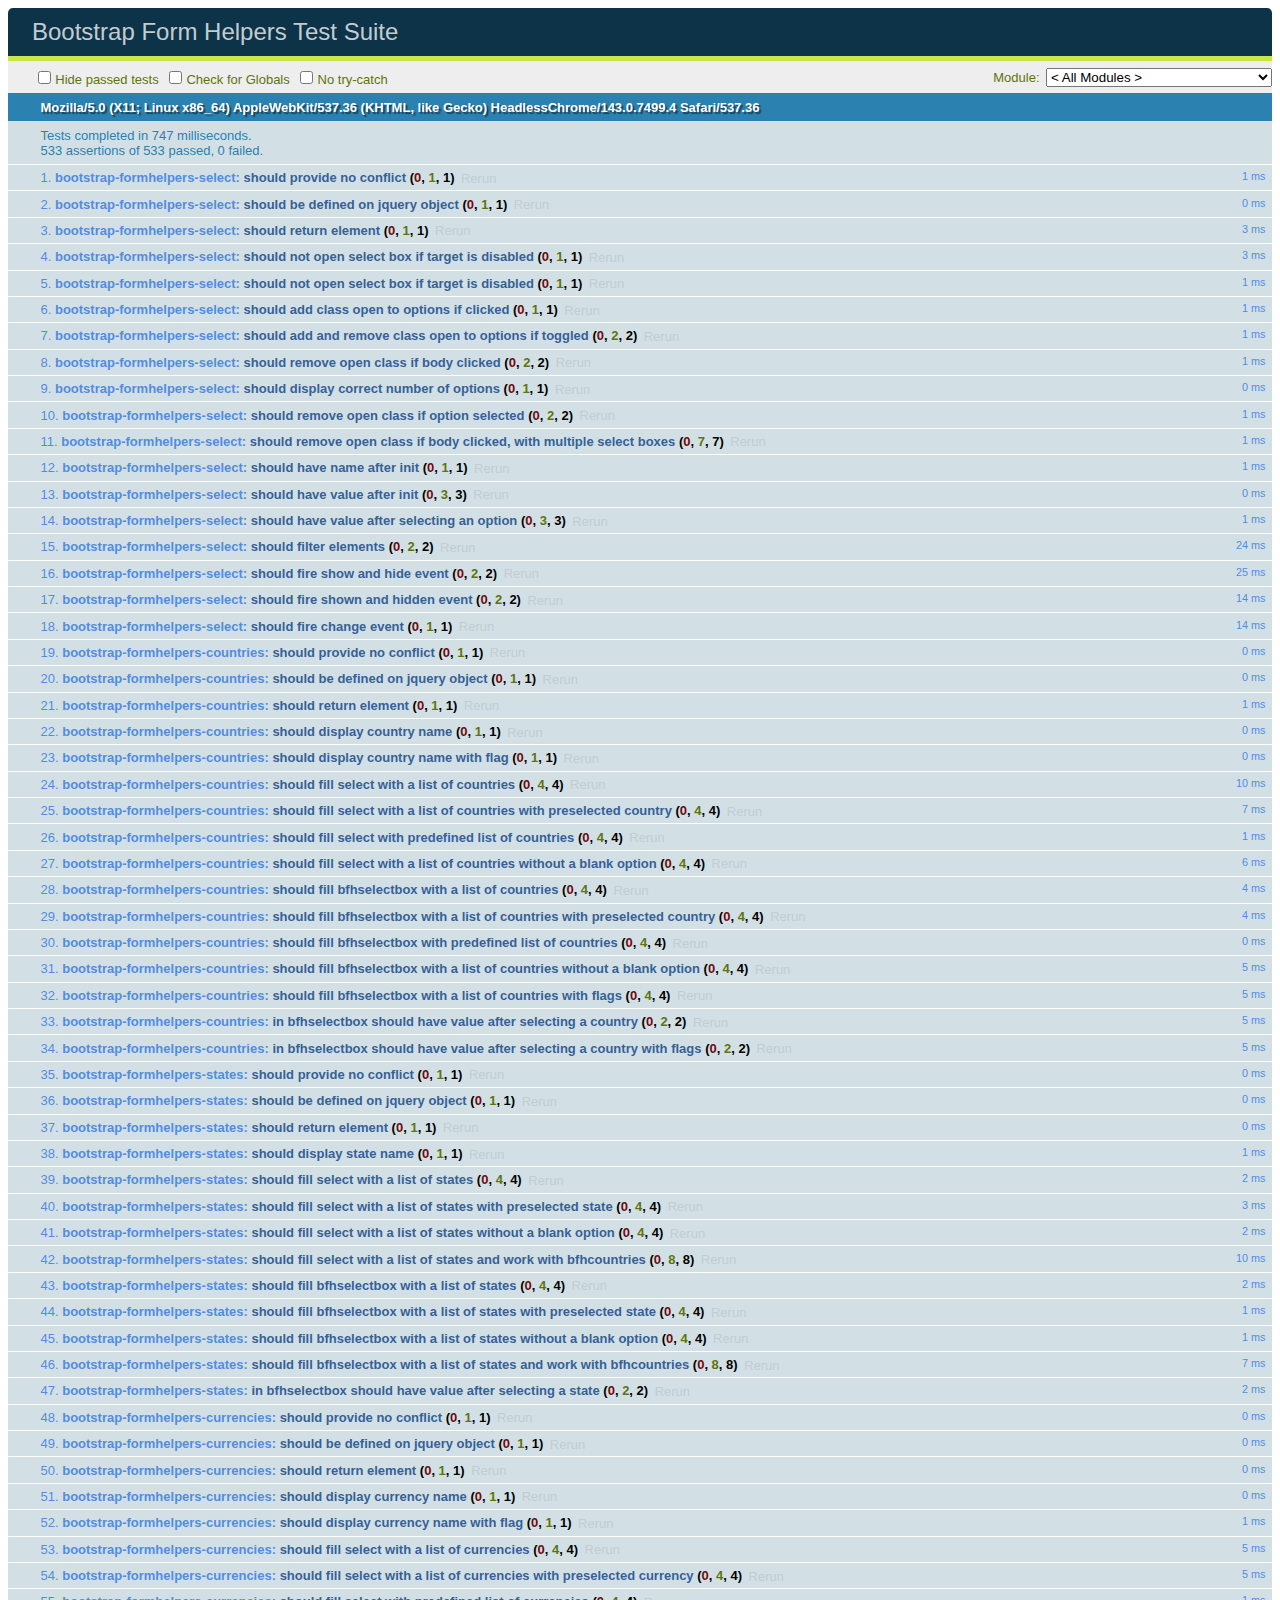
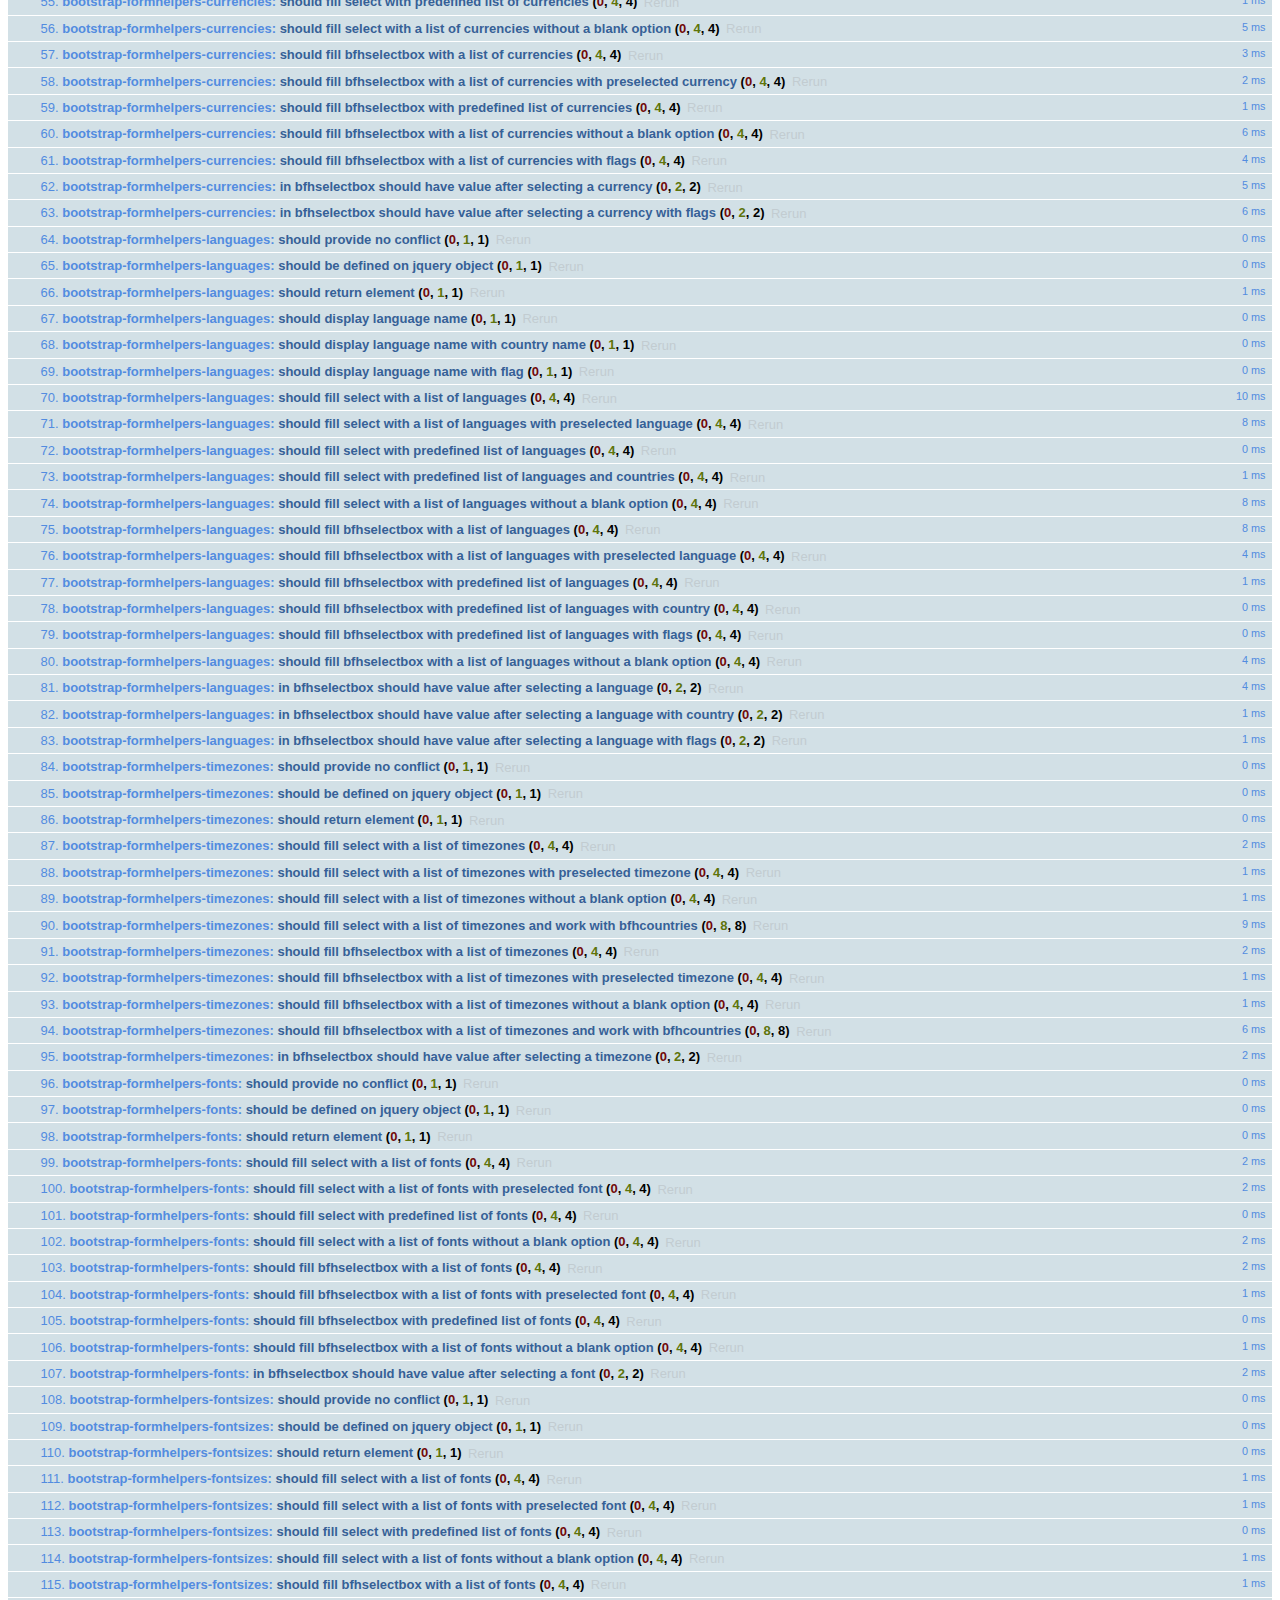
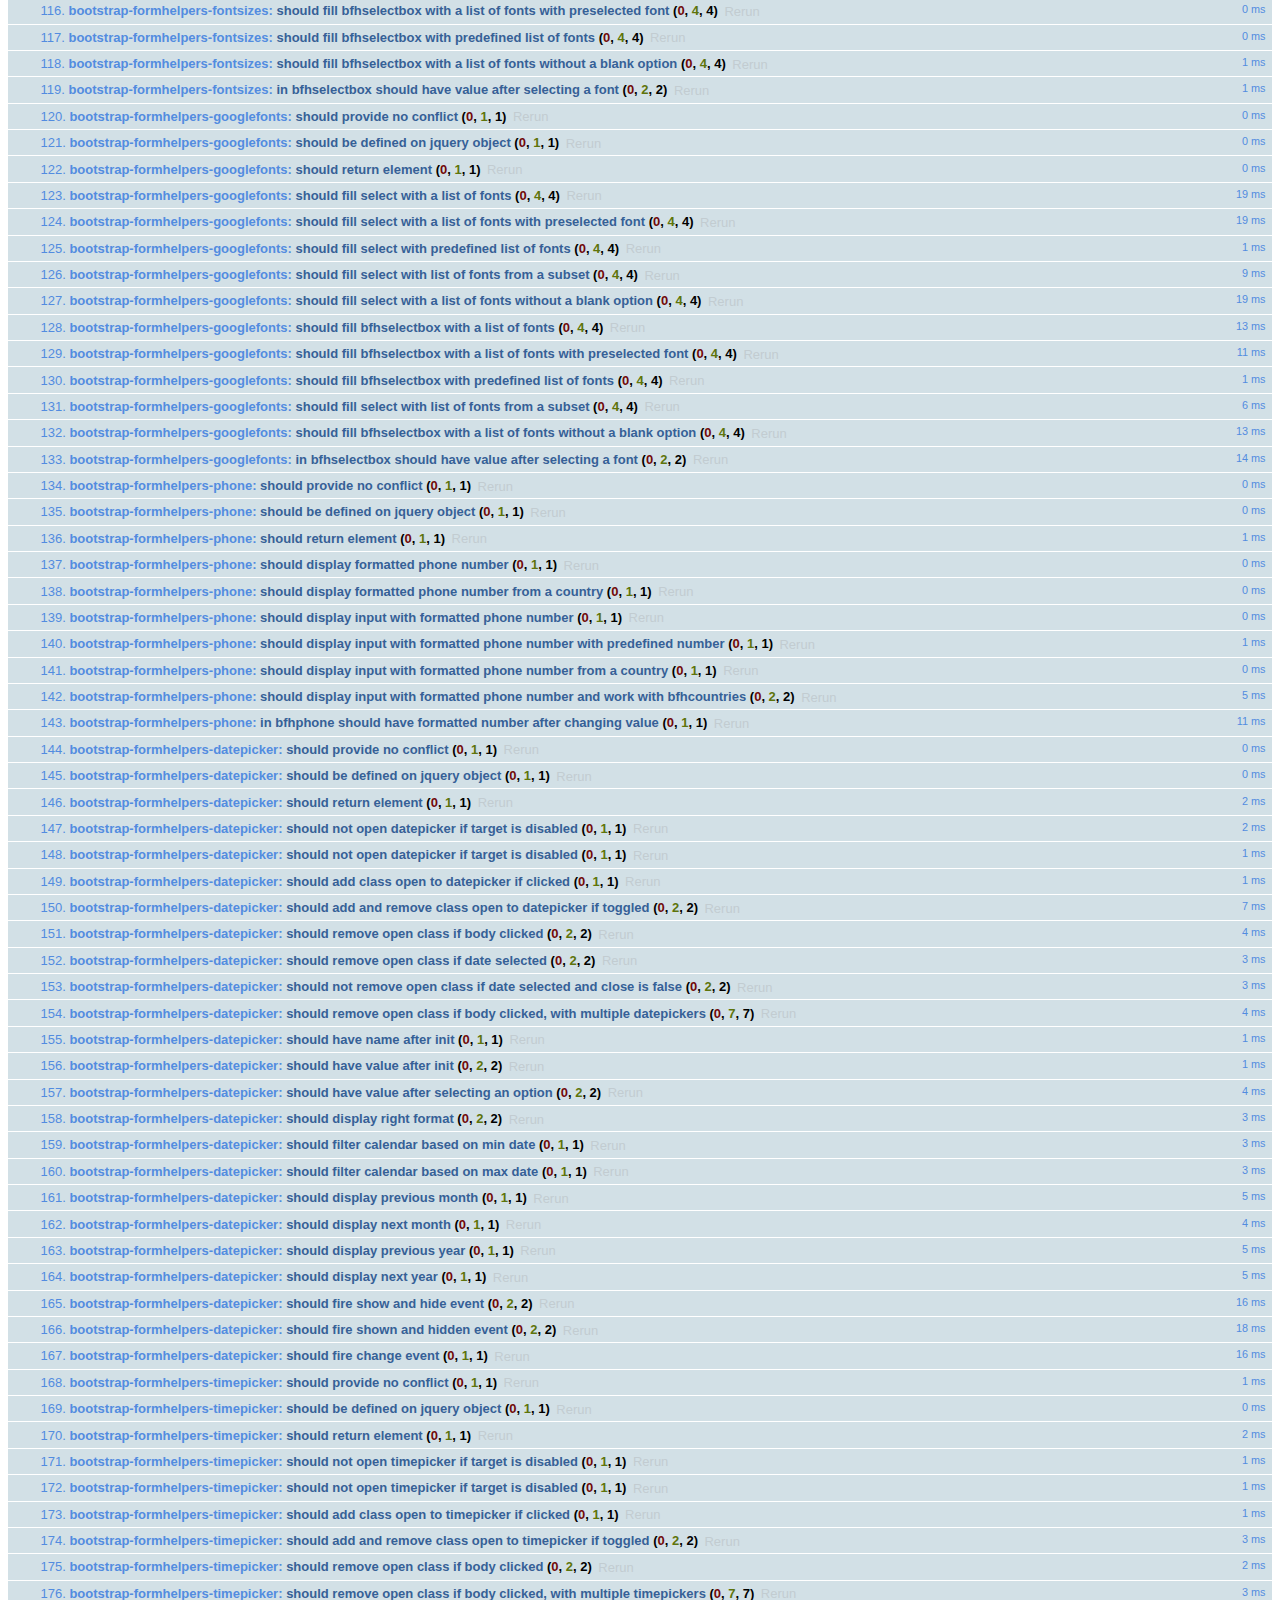
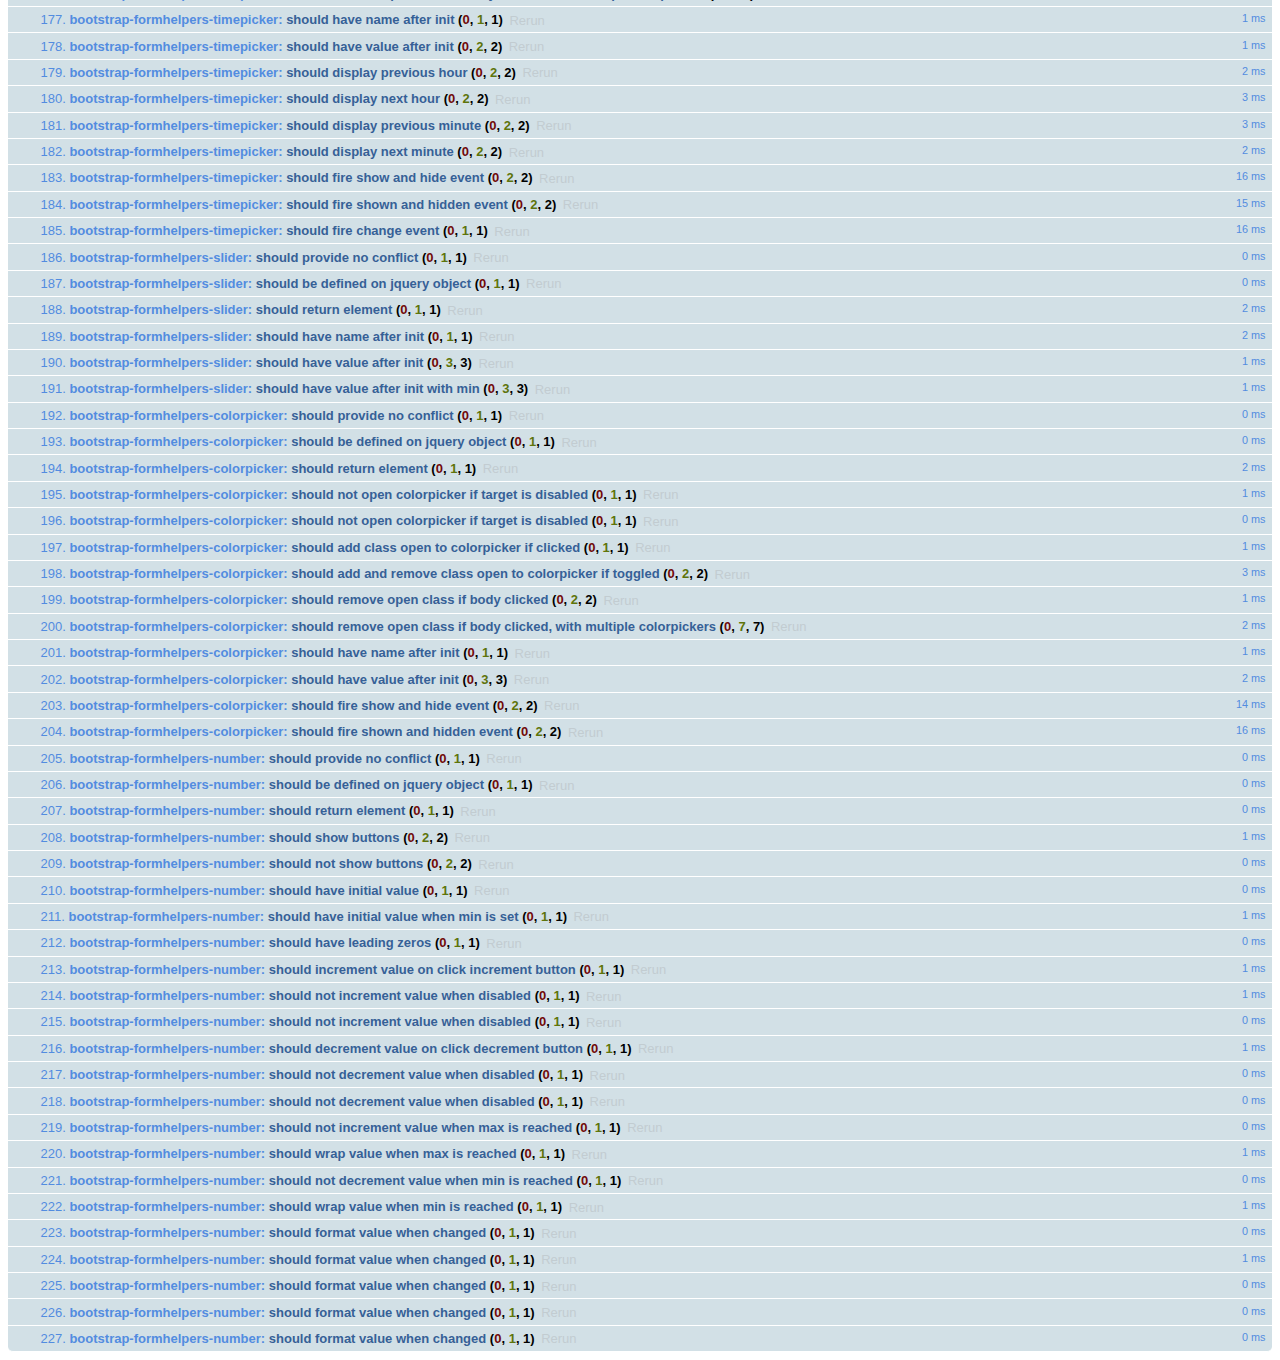
<file: ProjectLOGCOM/logcom/src/main/resources/static/bootstrapformhelpers/js/tests/index.html>
<!DOCTYPE HTML>
<html>
<head>
  <title>Bootstrap Form Helpers Test Suite</title>

  <!-- jquery -->
  <script src="vendor/js/jquery-1.10.2.js"></script>

  <!-- qunit -->
  <link rel="stylesheet" href="vendor/css/qunit-1.12.0.css" media="screen">
  <script src="vendor/js/qunit-1.12.0.js"></script>

  <!-- language files -->
  <script src="../../js/lang/en_US/bootstrap-formhelpers-countries.en_US.js"></script>
  <script src="../../js/lang/en_US/bootstrap-formhelpers-states.en_US.js"></script>
  <script src="../../js/lang/en_US/bootstrap-formhelpers-currencies.en_US.js"></script>
  <script src="../../js/lang/en_US/bootstrap-formhelpers-languages.en_US.js"></script>
  <script src="../../js/lang/en_US/bootstrap-formhelpers-timezones.en_US.js"></script>
  <script src="../../js/lang/en_US/bootstrap-formhelpers-fonts.en_US.js"></script>
  <script src="../../js/lang/en_US/bootstrap-formhelpers-fontsizes.en_US.js"></script>
  <script src="../../js/lang/en_US/bootstrap-formhelpers-googlefonts.en_US.js"></script>
  <script src="../../js/lang/en_US/bootstrap-formhelpers-phone.en_US.js"></script>
  <script src="../../js/lang/en_US/bootstrap-formhelpers-datepicker.en_US.js"></script>
  <script src="../../js/lang/en_US/bootstrap-formhelpers-timepicker.en_US.js"></script>
  
  <!-- plugin sources -->
  <script src="../../js/bootstrap-formhelpers-selectbox.js"></script>
  <script src="../../js/bootstrap-formhelpers-countries.js"></script>
  <script src="../../js/bootstrap-formhelpers-states.js"></script>
  <script src="../../js/bootstrap-formhelpers-currencies.js"></script>
  <script src="../../js/bootstrap-formhelpers-languages.js"></script>
  <script src="../../js/bootstrap-formhelpers-timezones.js"></script>
  <script src="../../js/bootstrap-formhelpers-fonts.js"></script>
  <script src="../../js/bootstrap-formhelpers-fontsizes.js"></script>
  <script src="../../js/bootstrap-formhelpers-googlefonts.js"></script>
  <script src="../../js/bootstrap-formhelpers-phone.js"></script>
  <script src="../../js/bootstrap-formhelpers-datepicker.js"></script>
  <script src="../../js/bootstrap-formhelpers-timepicker.js"></script>
  <script src="../../js/bootstrap-formhelpers-slider.js"></script>
  <script src="../../js/bootstrap-formhelpers-colorpicker.js"></script>
  <script src="../../js/bootstrap-formhelpers-number.js"></script>

  <!-- unit tests -->
  <script src="unit/bootstrap-formhelpers-selectbox.js"></script>
  <script src="unit/bootstrap-formhelpers-countries.js"></script>
  <script src="unit/bootstrap-formhelpers-states.js"></script>
  <script src="unit/bootstrap-formhelpers-currencies.js"></script>
  <script src="unit/bootstrap-formhelpers-languages.js"></script>
  <script src="unit/bootstrap-formhelpers-timezones.js"></script>
  <script src="unit/bootstrap-formhelpers-fonts.js"></script>
  <script src="unit/bootstrap-formhelpers-fontsizes.js"></script>
  <script src="unit/bootstrap-formhelpers-googlefonts.js"></script>
  <script src="unit/bootstrap-formhelpers-phone.js"></script>
  <script src="unit/bootstrap-formhelpers-datepicker.js"></script>
  <script src="unit/bootstrap-formhelpers-timepicker.js"></script>
  <script src="unit/bootstrap-formhelpers-slider.js"></script>
  <script src="unit/bootstrap-formhelpers-colorpicker.js"></script>
  <script src="unit/bootstrap-formhelpers-number.js"></script>

</head>
<body>
  <div id="qunit"></div>
  <div id="qunit-fixture"></div>
</body>
</html>
</file>
<file: ProjectLOGCOM/logcom/src/main/resources/static/bootstrapformhelpers/js/tests/vendor/css/qunit-1.12.0.css>
/**
 * QUnit v1.12.0 - A JavaScript Unit Testing Framework
 *
 * http://qunitjs.com
 *
 * Copyright 2012 jQuery Foundation and other contributors
 * Released under the MIT license.
 * http://jquery.org/license
 */

/** Font Family and Sizes */

#qunit-tests, #qunit-header, #qunit-banner, #qunit-testrunner-toolbar, #qunit-userAgent, #qunit-testresult {
	font-family: "Helvetica Neue Light", "HelveticaNeue-Light", "Helvetica Neue", Calibri, Helvetica, Arial, sans-serif;
}

#qunit-testrunner-toolbar, #qunit-userAgent, #qunit-testresult, #qunit-tests li { font-size: small; }
#qunit-tests { font-size: smaller; }


/** Resets */

#qunit-tests, #qunit-header, #qunit-banner, #qunit-userAgent, #qunit-testresult, #qunit-modulefilter {
	margin: 0;
	padding: 0;
}


/** Header */

#qunit-header {
	padding: 0.5em 0 0.5em 1em;

	color: #8699a4;
	background-color: #0d3349;

	font-size: 1.5em;
	line-height: 1em;
	font-weight: normal;

	border-radius: 5px 5px 0 0;
	-moz-border-radius: 5px 5px 0 0;
	-webkit-border-top-right-radius: 5px;
	-webkit-border-top-left-radius: 5px;
}

#qunit-header a {
	text-decoration: none;
	color: #c2ccd1;
}

#qunit-header a:hover,
#qunit-header a:focus {
	color: #fff;
}

#qunit-testrunner-toolbar label {
	display: inline-block;
	padding: 0 .5em 0 .1em;
}

#qunit-banner {
	height: 5px;
}

#qunit-testrunner-toolbar {
	padding: 0.5em 0 0.5em 2em;
	color: #5E740B;
	background-color: #eee;
	overflow: hidden;
}

#qunit-userAgent {
	padding: 0.5em 0 0.5em 2.5em;
	background-color: #2b81af;
	color: #fff;
	text-shadow: rgba(0, 0, 0, 0.5) 2px 2px 1px;
}

#qunit-modulefilter-container {
	float: right;
}

/** Tests: Pass/Fail */

#qunit-tests {
	list-style-position: inside;
}

#qunit-tests li {
	padding: 0.4em 0.5em 0.4em 2.5em;
	border-bottom: 1px solid #fff;
	list-style-position: inside;
}

#qunit-tests.hidepass li.pass, #qunit-tests.hidepass li.running  {
	display: none;
}

#qunit-tests li strong {
	cursor: pointer;
}

#qunit-tests li a {
	padding: 0.5em;
	color: #c2ccd1;
	text-decoration: none;
}
#qunit-tests li a:hover,
#qunit-tests li a:focus {
	color: #000;
}

#qunit-tests li .runtime {
	float: right;
	font-size: smaller;
}

.qunit-assert-list {
	margin-top: 0.5em;
	padding: 0.5em;

	background-color: #fff;

	border-radius: 5px;
	-moz-border-radius: 5px;
	-webkit-border-radius: 5px;
}

.qunit-collapsed {
	display: none;
}

#qunit-tests table {
	border-collapse: collapse;
	margin-top: .2em;
}

#qunit-tests th {
	text-align: right;
	vertical-align: top;
	padding: 0 .5em 0 0;
}

#qunit-tests td {
	vertical-align: top;
}

#qunit-tests pre {
	margin: 0;
	white-space: pre-wrap;
	word-wrap: break-word;
}

#qunit-tests del {
	background-color: #e0f2be;
	color: #374e0c;
	text-decoration: none;
}

#qunit-tests ins {
	background-color: #ffcaca;
	color: #500;
	text-decoration: none;
}

/*** Test Counts */

#qunit-tests b.counts                       { color: black; }
#qunit-tests b.passed                       { color: #5E740B; }
#qunit-tests b.failed                       { color: #710909; }

#qunit-tests li li {
	padding: 5px;
	background-color: #fff;
	border-bottom: none;
	list-style-position: inside;
}

/*** Passing Styles */

#qunit-tests li li.pass {
	color: #3c510c;
	background-color: #fff;
	border-left: 10px solid #C6E746;
}

#qunit-tests .pass                          { color: #528CE0; background-color: #D2E0E6; }
#qunit-tests .pass .test-name               { color: #366097; }

#qunit-tests .pass .test-actual,
#qunit-tests .pass .test-expected           { color: #999999; }

#qunit-banner.qunit-pass                    { background-color: #C6E746; }

/*** Failing Styles */

#qunit-tests li li.fail {
	color: #710909;
	background-color: #fff;
	border-left: 10px solid #EE5757;
	white-space: pre;
}

#qunit-tests > li:last-child {
	border-radius: 0 0 5px 5px;
	-moz-border-radius: 0 0 5px 5px;
	-webkit-border-bottom-right-radius: 5px;
	-webkit-border-bottom-left-radius: 5px;
}

#qunit-tests .fail                          { color: #000000; background-color: #EE5757; }
#qunit-tests .fail .test-name,
#qunit-tests .fail .module-name             { color: #000000; }

#qunit-tests .fail .test-actual             { color: #EE5757; }
#qunit-tests .fail .test-expected           { color: green;   }

#qunit-banner.qunit-fail                    { background-color: #EE5757; }


/** Result */

#qunit-testresult {
	padding: 0.5em 0.5em 0.5em 2.5em;

	color: #2b81af;
	background-color: #D2E0E6;

	border-bottom: 1px solid white;
}
#qunit-testresult .module-name {
	font-weight: bold;
}

/** Fixture */

#qunit-fixture {
	position: absolute;
	top: -10000px;
	left: -10000px;
	width: 1000px;
	height: 1000px;
}
</file>
